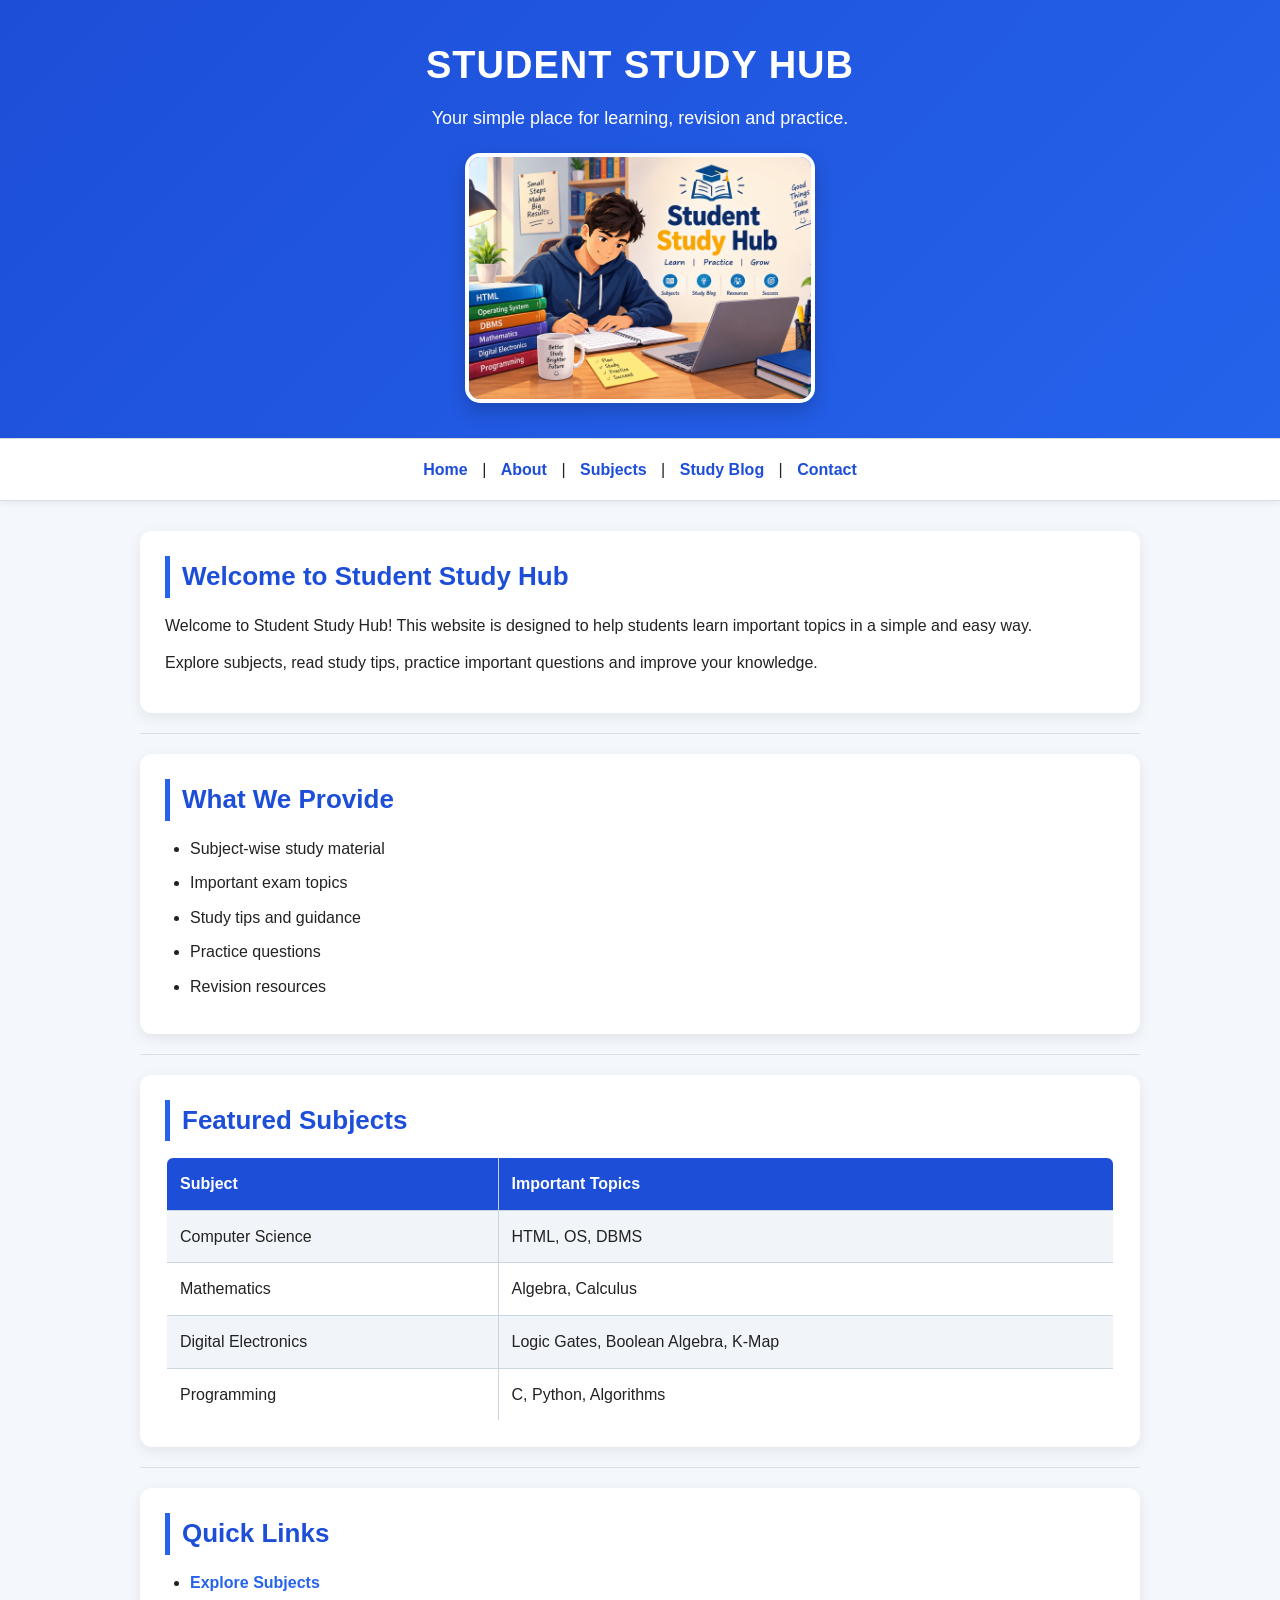
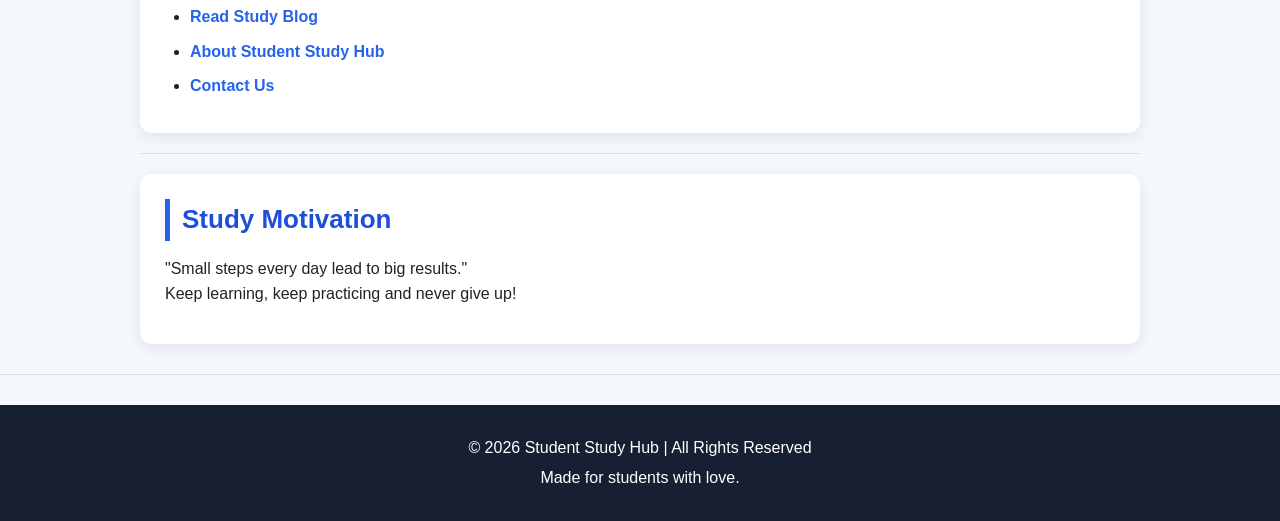
<file: index.html>
<!DOCTYPE html>
<html lang="en">

<head>
    <meta charset="UTF-8">

    <title>Student Study Hub - Home</title> 
    <link rel="stylesheet" href="imdex.css">
</head>

<body>

    
    <header>
        <h1> STUDENT STUDY HUB</h1>

        <p>
            Your simple place for learning, revision and practice.
        </p>

        <img src="study.png"
            alt="Student studying with books"
            width="350"
            height="250">
    </header>

    <hr>

    
    <nav>
        <a href="index.html">Home</a> |
        <a href="about.html">About</a> |
        <a href="subjects.html">Subjects</a> |
        <a href="study-blog.html">Study Blog</a> |
        <a href="contact.html">Contact</a>
    </nav>

    <hr>

    
    <main>

        
        <section>
            <h2> Welcome to Student Study Hub</h2>

            <p>
                Welcome to Student Study Hub! This website is
                designed to help students learn important topics
                in a simple and easy way.
            </p>

            <p>
                Explore subjects, read study tips, practice
                important questions and improve your knowledge.
            </p>
        </section>

        <hr>

      
        <section>
            <h2> What We Provide</h2>

            <ul>
                <li>Subject-wise study material</li>
                <li> Important exam topics</li>
                <li> Study tips and guidance</li>
                <li>Practice questions</li>
                <li> Revision resources</li>
            </ul>
        </section>

        <hr>

  
        <section>
            <h2> Featured Subjects</h2>

            <table border="2" cellpadding="10">

                <tr>
                    <th>Subject</th>
                    <th>Important Topics</th>
                </tr>

                <tr>
                    <td>Computer Science</td>
                    <td>HTML, OS, DBMS</td>
                </tr>

                <tr>
                    <td>Mathematics</td>
                    <td>Algebra, Calculus</td>
                </tr>

                <tr>
                    <td>Digital Electronics</td>
                    <td>Logic Gates, Boolean Algebra, K-Map</td>
                </tr>

                <tr>
                    <td>Programming</td>
                    <td>C, Python, Algorithms</td>
                </tr>

            </table>
        </section>

        <hr>

        
        <section>
            <h2> Quick Links</h2>

            <ul>
                <li>
                    <a href="subjects.html">
                        Explore Subjects
                    </a>
                </li>

                <li>
                    <a href="study-blog.html">
                        Read Study Blog
                    </a>
                </li>

                <li>
                    <a href="about.html">
                        About Student Study Hub
                    </a>
                </li>

                <li>
                    <a href="contact.html">
                        Contact Us
                    </a>
                </li>
            </ul>
        </section>

        <hr>

        
        <section>
            <h2> Study Motivation</h2>

            <blockquote>
                "Small steps every day lead to big results."
            </blockquote>

            <p>
                Keep learning, keep practicing and never give up!
            </p>
        </section>

    </main>

    <hr>

    
    <footer>
        <p>
            © 2026 Student Study Hub | All Rights Reserved
        </p>

        <p>
            Made for students with love.
        </p>
    </footer>

</body>

</html>
</file>
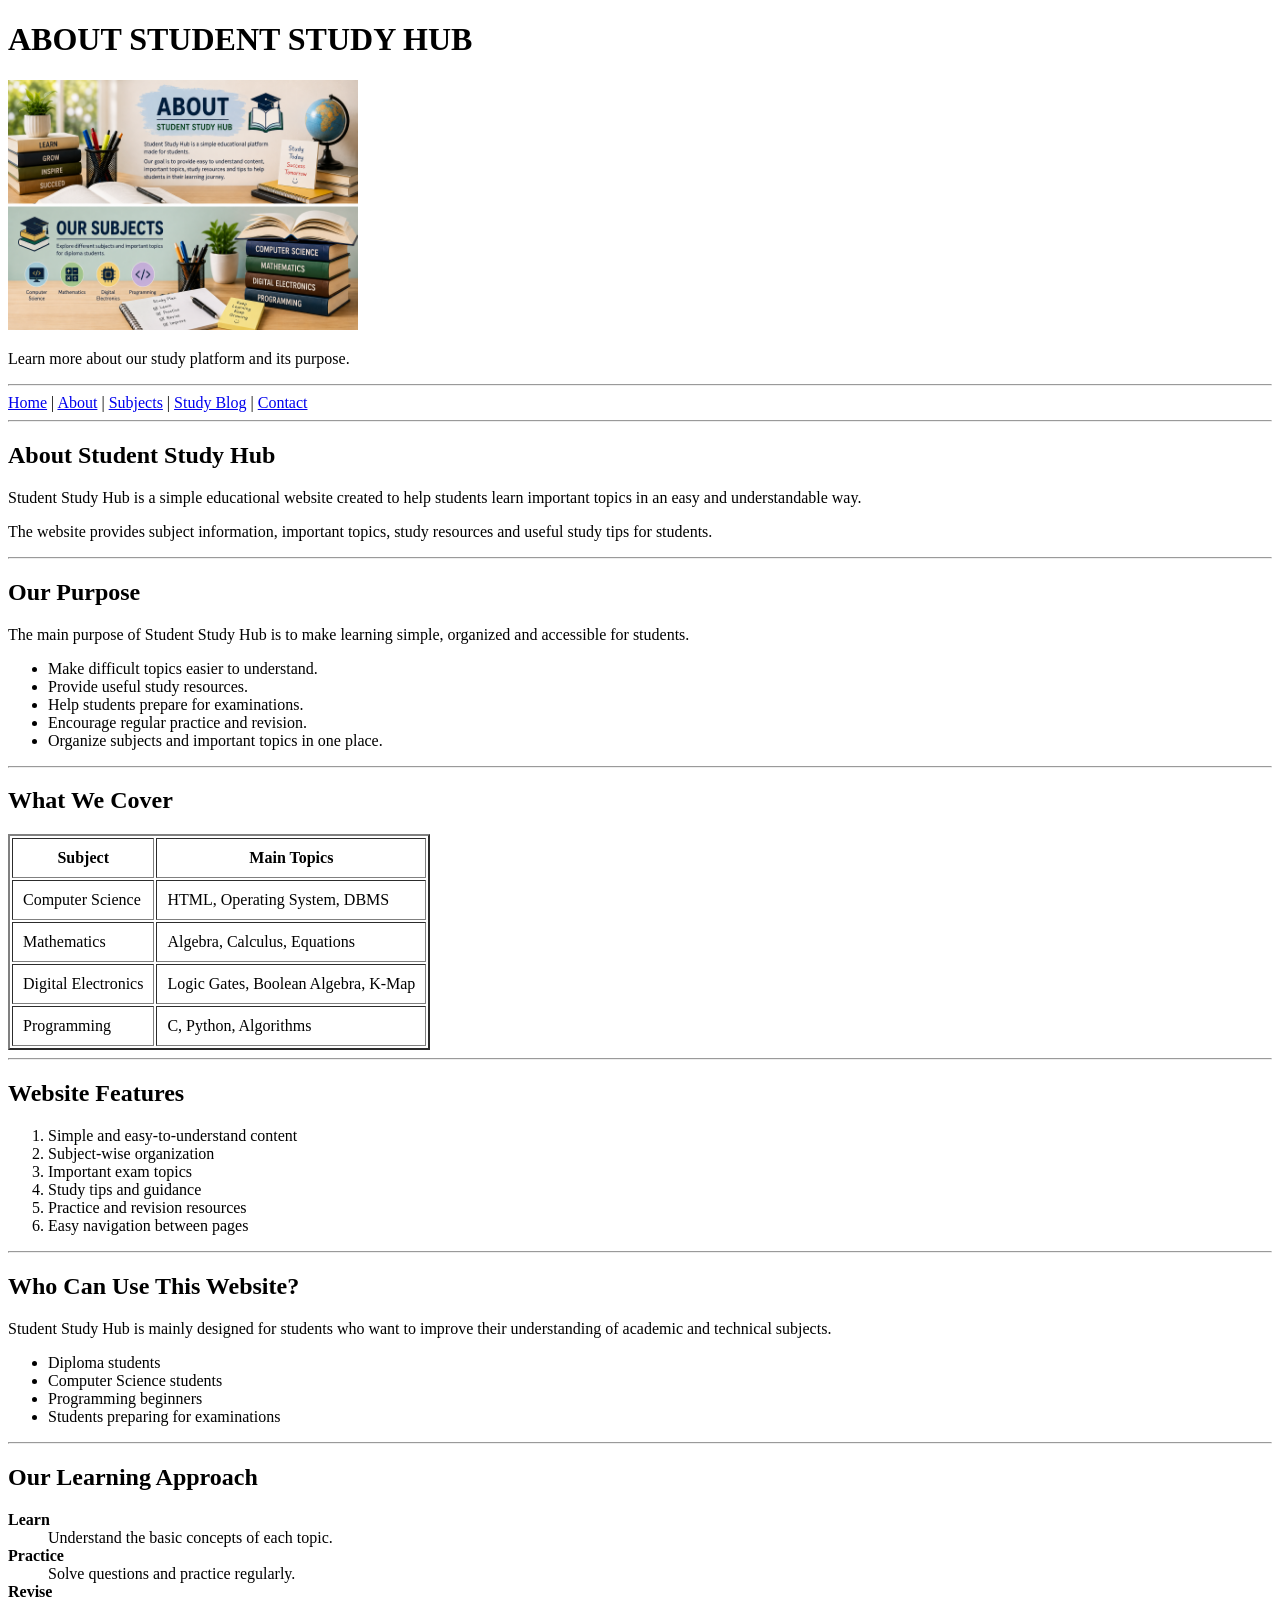
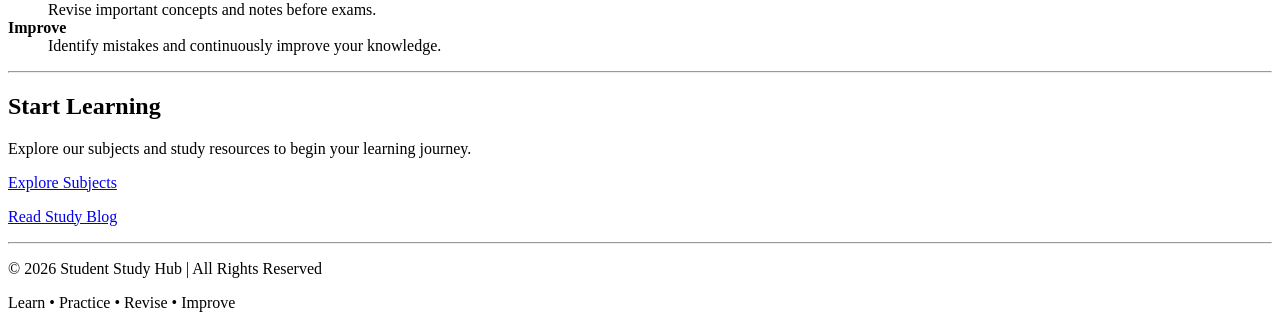
<file: about.html>
<!DOCTYPE html>
<html lang="en">

<head>
    <meta charset="UTF-8">
    

    <title>Student Study Hub - About</title>
</head>

<body>

    
    <header>
        <h1> ABOUT STUDENT STUDY HUB</h1>

        <img src="about.png"
            alt="Students studying and learning"
            width="350"
            height="250">

        <p>
            Learn more about our study platform and its purpose.
        </p>
    </header>

    <hr>

    
    <nav>
        <a href="index.html">Home</a> |
        <a href="about.html">About</a> |
        <a href="subjects.html">Subjects</a> |
        <a href="study-blog.html">Study Blog</a> |
        <a href="contact.html">Contact</a>
    </nav>

    <hr>

    
    <main>

        
        <section>
            <h2> About Student Study Hub</h2>

            <p>
                Student Study Hub is a simple educational website
                created to help students learn important topics
                in an easy and understandable way.
            </p>

            <p>
                The website provides subject information,
                important topics, study resources and useful
                study tips for students.
            </p>
        </section>

        <hr>

        
        <section>
            <h2> Our Purpose</h2>

            <p>
                The main purpose of Student Study Hub is to make
                learning simple, organized and accessible for
                students.
            </p>

            <ul>
                <li>Make difficult topics easier to understand.</li>
                <li>Provide useful study resources.</li>
                <li>Help students prepare for examinations.</li>
                <li>Encourage regular practice and revision.</li>
                <li>Organize subjects and important topics in one place.</li>
            </ul>
        </section>

        <hr>

        
        <section>
            <h2> What We Cover</h2>

            <table border="2" cellpadding="10">

                <tr>
                    <th>Subject</th>
                    <th>Main Topics</th>
                </tr>

                <tr>
                    <td>Computer Science</td>
                    <td>HTML, Operating System, DBMS</td>
                </tr>

                <tr>
                    <td>Mathematics</td>
                    <td>Algebra, Calculus, Equations</td>
                </tr>

                <tr>
                    <td>Digital Electronics</td>
                    <td>Logic Gates, Boolean Algebra, K-Map</td>
                </tr>

                <tr>
                    <td>Programming</td>
                    <td>C, Python, Algorithms</td>
                </tr>

            </table>
        </section>

        <hr>

        
        <section>
            <h2> Website Features</h2>

            <ol>
                <li>Simple and easy-to-understand content</li>
                <li>Subject-wise organization</li>
                <li>Important exam topics</li>
                <li>Study tips and guidance</li>
                <li>Practice and revision resources</li>
                <li>Easy navigation between pages</li>
            </ol>
        </section>

        <hr>

    
        <section>
            <h2> Who Can Use This Website?</h2>

            <p>
                Student Study Hub is mainly designed for students
                who want to improve their understanding of academic
                and technical subjects.
            </p>

            <ul>
                <li>Diploma students</li>
                <li>Computer Science students</li>
                <li>Programming beginners</li>
                <li>Students preparing for examinations</li>
            </ul>
        </section>

        <hr>

      
        <section>
            <h2> Our Learning Approach</h2>

            <dl>

                <dt><strong>Learn</strong></dt>
                <dd>
                    Understand the basic concepts of each topic.
                </dd>

                <dt><strong>Practice</strong></dt>
                <dd>
                    Solve questions and practice regularly.
                </dd>

                <dt><strong>Revise</strong></dt>
                <dd>
                    Revise important concepts and notes before exams.
                </dd>

                <dt><strong>Improve</strong></dt>
                <dd>
                    Identify mistakes and continuously improve your knowledge.
                </dd>

            </dl>
        </section>

        <hr>

        
        <section>
            <h2> Start Learning</h2>

            <p>
                Explore our subjects and study resources to
                begin your learning journey.
            </p>

            <p>
                <a href="subjects.html">
                     Explore Subjects
                </a>
            </p>

            <p>
                <a href="study-blog.html">
                    Read Study Blog
                </a>
            </p>
        </section>

    </main>

    <hr>

    
    <footer>
        <p>
            &copy; 2026 Student Study Hub | All Rights Reserved
        </p>

        <p>
            Learn • Practice • Revise • Improve 
        </p>
    </footer>

</body>

</html>
</file>
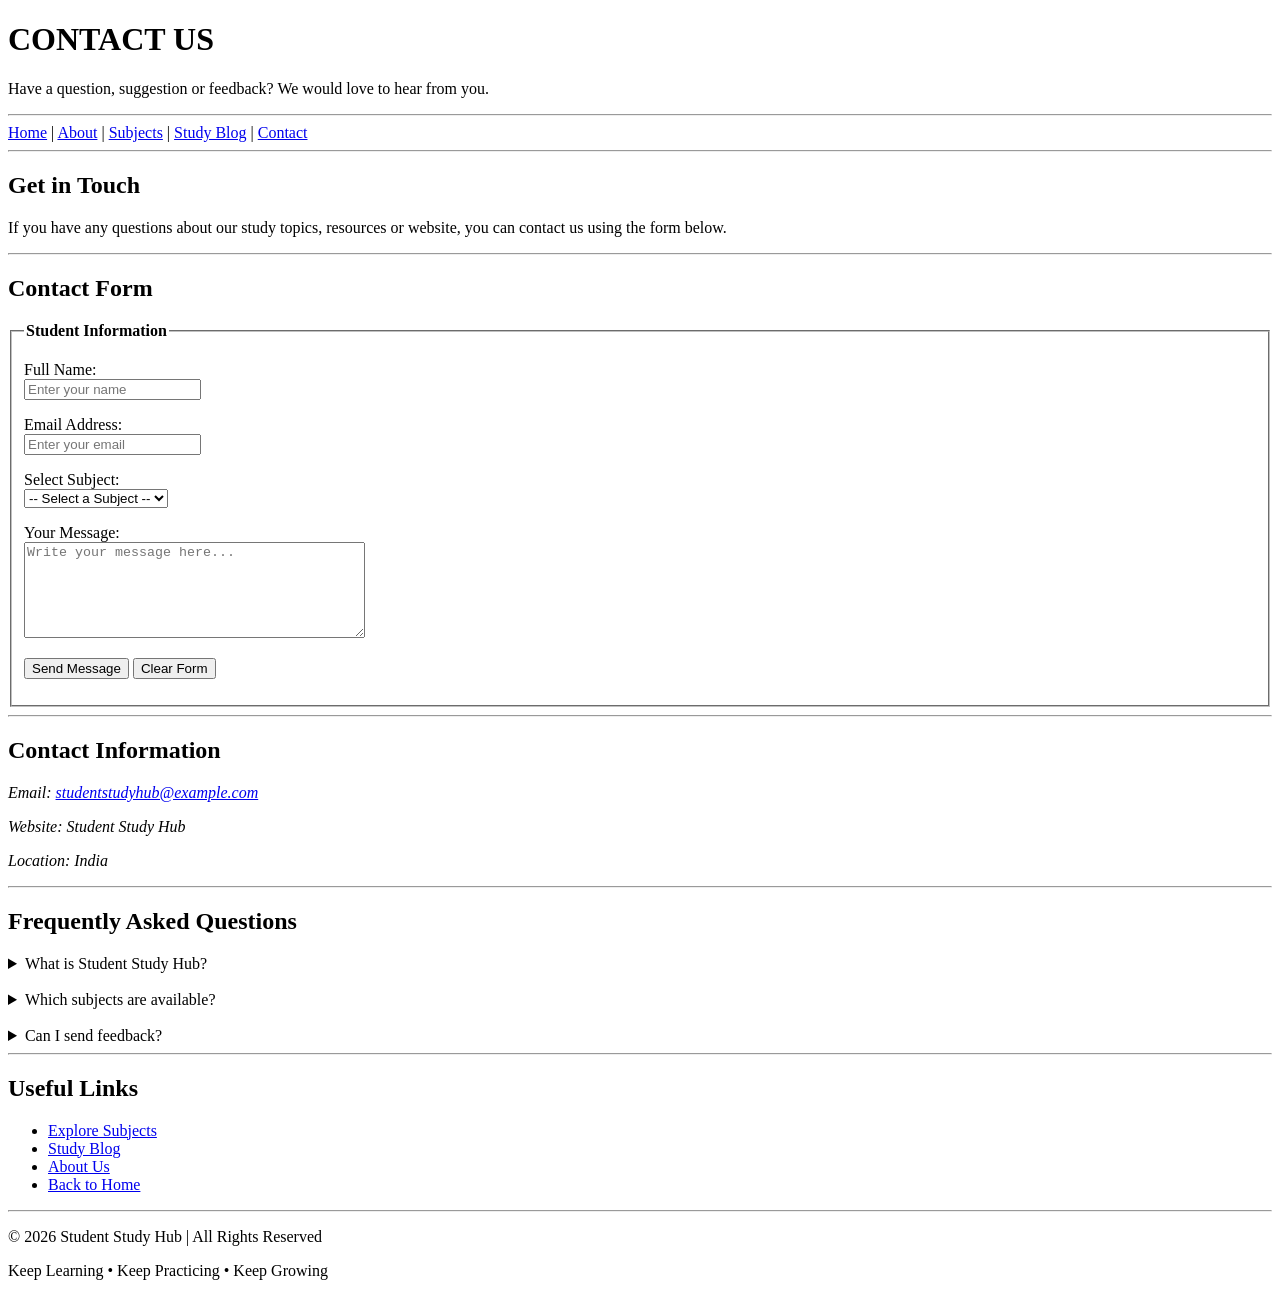
<file: contact.html>
<!DOCTYPE html>
<html lang="en">

<head>
 <meta charset="UTF-8">
    <title>Student Study Hub - Contact</title>
</head>

<body>

   
    <header>
        <h1>CONTACT US</h1>

        <p>
            Have a question, suggestion or feedback?
            We would love to hear from you.
        </p>
    </header>

    <hr>

    
    <nav>
        <a href="index.html">Home</a> |
        <a href="about.html">About</a> |
        <a href="subjects.html">Subjects</a> |
        <a href="study-blog.html">Study Blog</a> |
        <a href="contact.html">Contact</a>
    </nav>

    <hr>

    
    <main>

   
        <section>
            <h2> Get in Touch</h2>

            <p>
                If you have any questions about our study topics,
                resources or website, you can contact us using
                the form below.
            </p>
        </section>

        <hr>

        
        <section>
            <h2> Contact Form</h2>

            <form action="#" method="post">

                <fieldset>

                    <legend>
                        <strong>Student Information</strong>
                    </legend>

                    <p>
                        <label for="name">Full Name:</label><br>
                        <input type="text"
                            id="name"
                            name="name"
                            placeholder="Enter your name"
                            required>
                    </p>

                    <p>
                        <label for="email">Email Address:</label><br>
                        <input type="email"
                            id="email"
                            name="email"
                            placeholder="Enter your email"
                            required>
                    </p>

                    <p>
                        <label for="subject">Select Subject:</label><br>

                        <select id="subject" name="subject">

                            <option value="">
                                -- Select a Subject --
                            </option>

                            <option value="computer-science">
                                Computer Science
                            </option>

                            <option value="mathematics">
                                Mathematics
                            </option>

                            <option value="digital-electronics">
                                Digital Electronics
                            </option>

                            <option value="programming">
                                Programming
                            </option>

                            <option value="other">
                                Other
                            </option>

                        </select>
                    </p>

                    <p>
                        <label for="message">Your Message:</label><br>

                        <textarea id="message"
                            name="message"
                            rows="6"
                            cols="40"
                            placeholder="Write your message here..."
                            required></textarea>
                    </p>

                    <p>
                        <input type="submit" value="Send Message">
                        <input type="reset" value="Clear Form">
                    </p>

                </fieldset>

            </form>
        </section>

        <hr>

        
        <section>
            <h2> Contact Information</h2>

            <address>

                <p>
                     Email:
                    <a href="mailto:studentstudyhub@example.com">
                        studentstudyhub@example.com
                    </a>
                </p>

                <p>
                     Website:
                    Student Study Hub
                </p>

                <p>
                     Location:
                    India
                </p>

            </address>
        </section>

        <hr>

       
        <section>
            <h2> Frequently Asked Questions</h2>

            <details>
                <summary>
                    What is Student Study Hub?
                </summary>

                <p>
                    Student Study Hub is a simple educational
                    website that provides study-related topics
                    and resources for students.
                </p>
            </details>

            <br>

            <details>
                <summary>
                    Which subjects are available?
                </summary>

                <p>
                    Computer Science, Mathematics,
                    Digital Electronics and Programming.
                </p>
            </details>

            <br>

            <details>
                <summary>
                    Can I send feedback?
                </summary>

                <p>
                    Yes. You can use the contact form above
                    to send your questions or feedback.
                </p>
            </details>

        </section>

        <hr>

        
        <section>
            <h2> Useful Links</h2>

            <ul>
                <li>
                    <a href="subjects.html">
                        Explore Subjects
                    </a>
                </li>

                <li>
                    <a href="study-blog.html">
                        Study Blog
                    </a>
                </li>

                <li>
                    <a href="about.html">
                        About Us
                    </a>
                </li>

                <li>
                    <a href="index.html">
                        Back to Home
                    </a>
                </li>
            </ul>
        </section>

    </main>

    <hr>

    
    <footer>
        <p>
            &copy; 2026 Student Study Hub | All Rights Reserved
        </p>

        <p>
            Keep Learning • Keep Practicing • Keep Growing 
        </p>
    </footer>

</body>

</html>
</file>
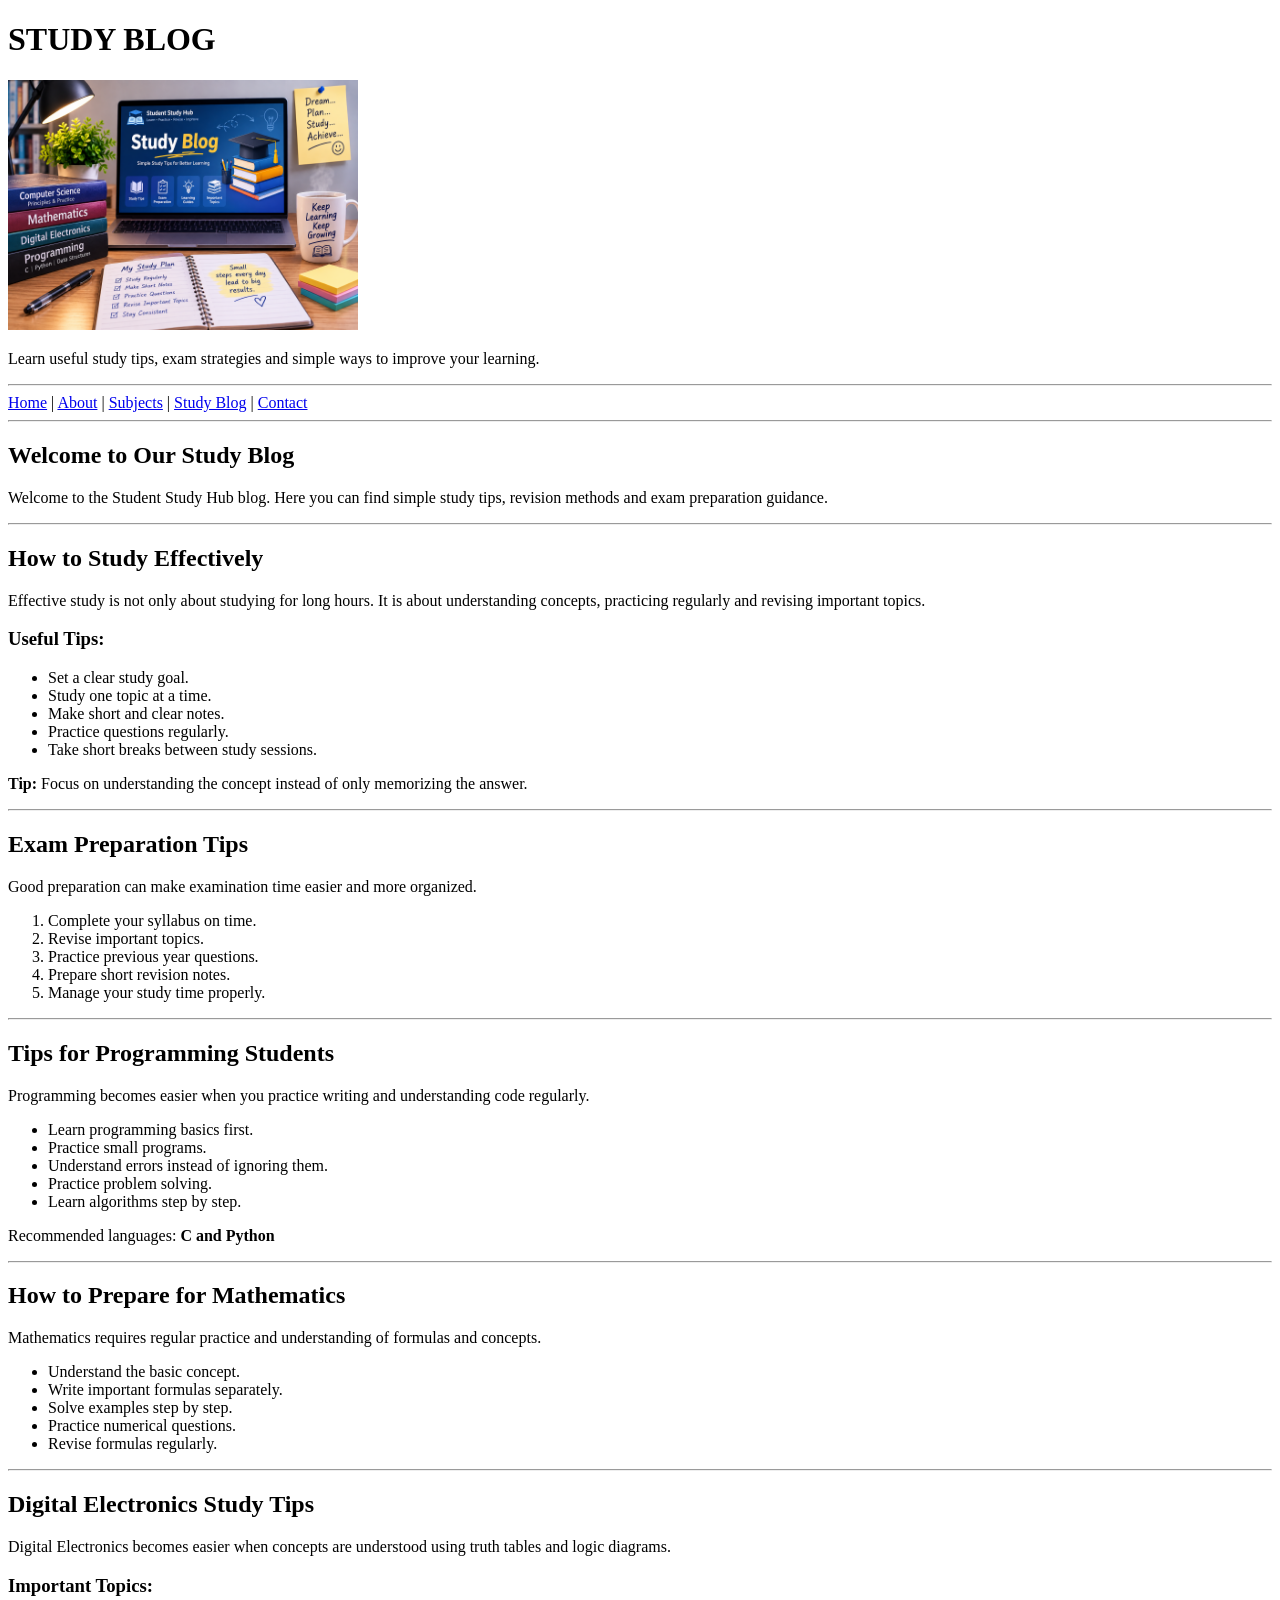
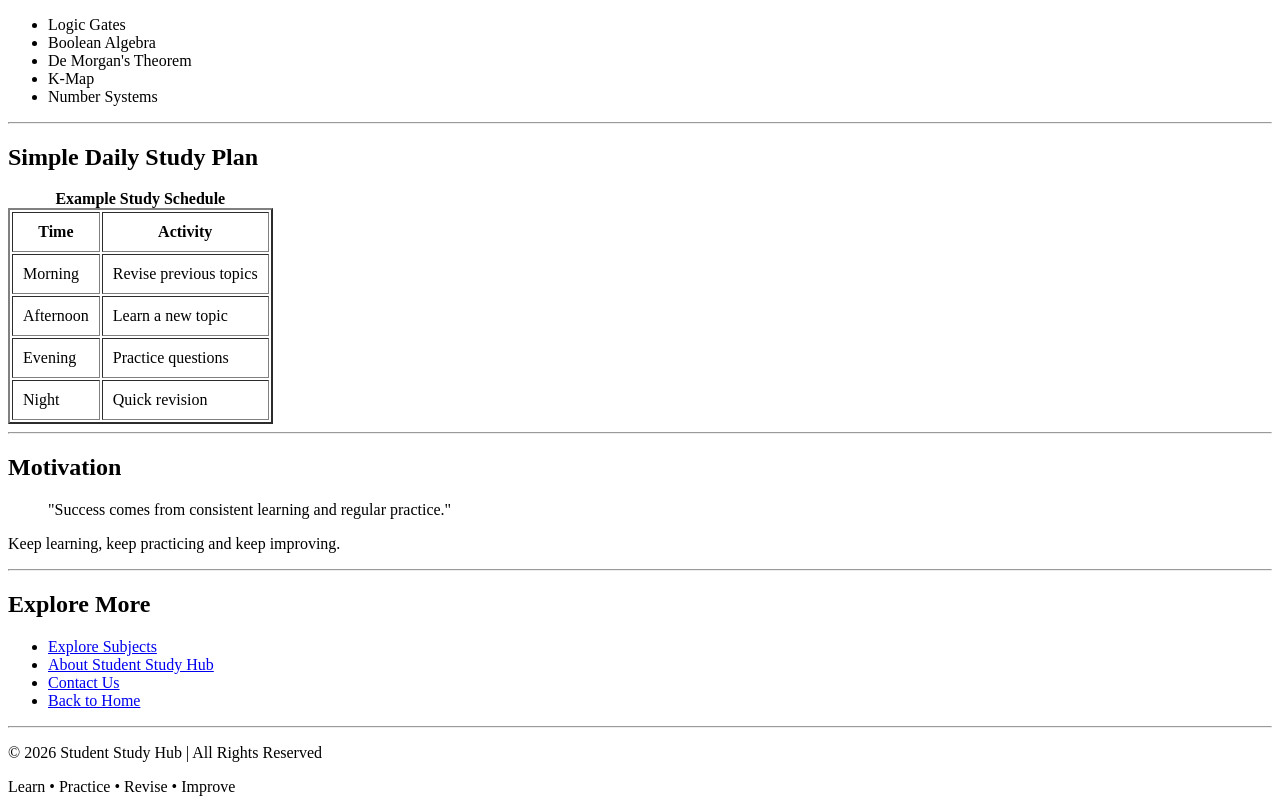
<file: study-blog.html>
<!DOCTYPE html>
<html lang="en">

<head>
    <meta charset="UTF-8">

    <title>Student Study Hub - Study Blog</title>
</head>

<body>

   
    <header>
        <h1> STUDY BLOG</h1>

        <img src="study-blog.png"
            alt="Student reading and studying"
            width="350"
            height="250">

        <p>
            Learn useful study tips, exam strategies and
            simple ways to improve your learning.
        </p>
    </header>

    <hr>

   
    <nav>
        <a href="index.html">Home</a> |
        <a href="about.html">About</a> |
        <a href="subjects.html">Subjects</a> |
        <a href="study-blog.html">Study Blog</a> |
        <a href="contact.html">Contact</a>
    </nav>

    <hr>

    <main>

        
        <section>
            <h2>Welcome to Our Study Blog</h2>

            <p>
                Welcome to the Student Study Hub blog.
                Here you can find simple study tips, revision
                methods and exam preparation guidance.
            </p>
        </section>

        <hr>

 
        <article>
            <h2> How to Study Effectively</h2>

            <p>
                Effective study is not only about studying for
                long hours. It is about understanding concepts,
                practicing regularly and revising important topics.
            </p>

            <h3>Useful Tips:</h3>

            <ul>
                <li>Set a clear study goal.</li>
                <li>Study one topic at a time.</li>
                <li>Make short and clear notes.</li>
                <li>Practice questions regularly.</li>
                <li>Take short breaks between study sessions.</li>
            </ul>

            <p>
                <strong>Tip:</strong>
                Focus on understanding the concept instead of
                only memorizing the answer.
            </p>
        </article>

        <hr>

      
        <article>
            <h2> Exam Preparation Tips</h2>

            <p>
                Good preparation can make examination time
                easier and more organized.
            </p>

            <ol>
                <li>Complete your syllabus on time.</li>
                <li>Revise important topics.</li>
                <li>Practice previous year questions.</li>
                <li>Prepare short revision notes.</li>
                <li>Manage your study time properly.</li>
            </ol>
        </article>

        <hr>

        
        <article>
            <h2> Tips for Programming Students</h2>

            <p>
                Programming becomes easier when you practice
                writing and understanding code regularly.
            </p>

            <ul>
                <li>Learn programming basics first.</li>
                <li>Practice small programs.</li>
                <li>Understand errors instead of ignoring them.</li>
                <li>Practice problem solving.</li>
                <li>Learn algorithms step by step.</li>
            </ul>

            <p>
                Recommended languages:
                <strong>C and Python</strong>
            </p>
        </article>

        <hr>

        
        <article>
            <h2> How to Prepare for Mathematics</h2>

            <p>
                Mathematics requires regular practice and
                understanding of formulas and concepts.
            </p>

            <ul>
                <li>Understand the basic concept.</li>
                <li>Write important formulas separately.</li>
                <li>Solve examples step by step.</li>
                <li>Practice numerical questions.</li>
                <li>Revise formulas regularly.</li>
            </ul>
        </article>

        <hr>

       
        <article>
            <h2> Digital Electronics Study Tips</h2>

            <p>
                Digital Electronics becomes easier when concepts
                are understood using truth tables and logic diagrams.
            </p>

            <h3>Important Topics:</h3>

            <ul>
                <li>Logic Gates</li>
                <li>Boolean Algebra</li>
                <li>De Morgan's Theorem</li>
                <li>K-Map</li>
                <li>Number Systems</li>
            </ul>
        </article>

        <hr>

       
        <section>
            <h2> Simple Daily Study Plan</h2>

            <table border="2" cellpadding="10">

                <caption>
                    <strong>Example Study Schedule</strong>
                </caption>

                <tr>
                    <th>Time</th>
                    <th>Activity</th>
                </tr>

                <tr>
                    <td>Morning</td>
                    <td>Revise previous topics</td>
                </tr>

                <tr>
                    <td>Afternoon</td>
                    <td>Learn a new topic</td>
                </tr>

                <tr>
                    <td>Evening</td>
                    <td>Practice questions</td>
                </tr>

                <tr>
                    <td>Night</td>
                    <td>Quick revision</td>
                </tr>

            </table>
        </section>

        <hr>

        
        <section>
            <h2> Motivation</h2>

            <blockquote>
                "Success comes from consistent learning
                and regular practice."
            </blockquote>

            <p>
                Keep learning, keep practicing and keep improving.
            </p>
        </section>

        <hr>

        
        <section>
        <h2> Explore More</h2>

        <ul>
          <li>
                <a href="subjects.html">
                         Explore Subjects
                 </a>
                </li>

                <li>
                    <a href="about.html">
                         About Student Study Hub
                    </a>
                </li>

                <li>
                    <a href="contact.html">
                         Contact Us
                    </a>
                </li>

                <li>
                    <a href="index.html">
                         Back to Home
                    </a>
                </li>
            </ul>
        </section>

    </main>

    <hr>

    
    <footer>
        <p>
            &copy; 2026 Student Study Hub | All Rights Reserved
        </p>

        <p>
            Learn • Practice • Revise • Improve 
        </p>
    </footer>

</body>

</html>
</file>
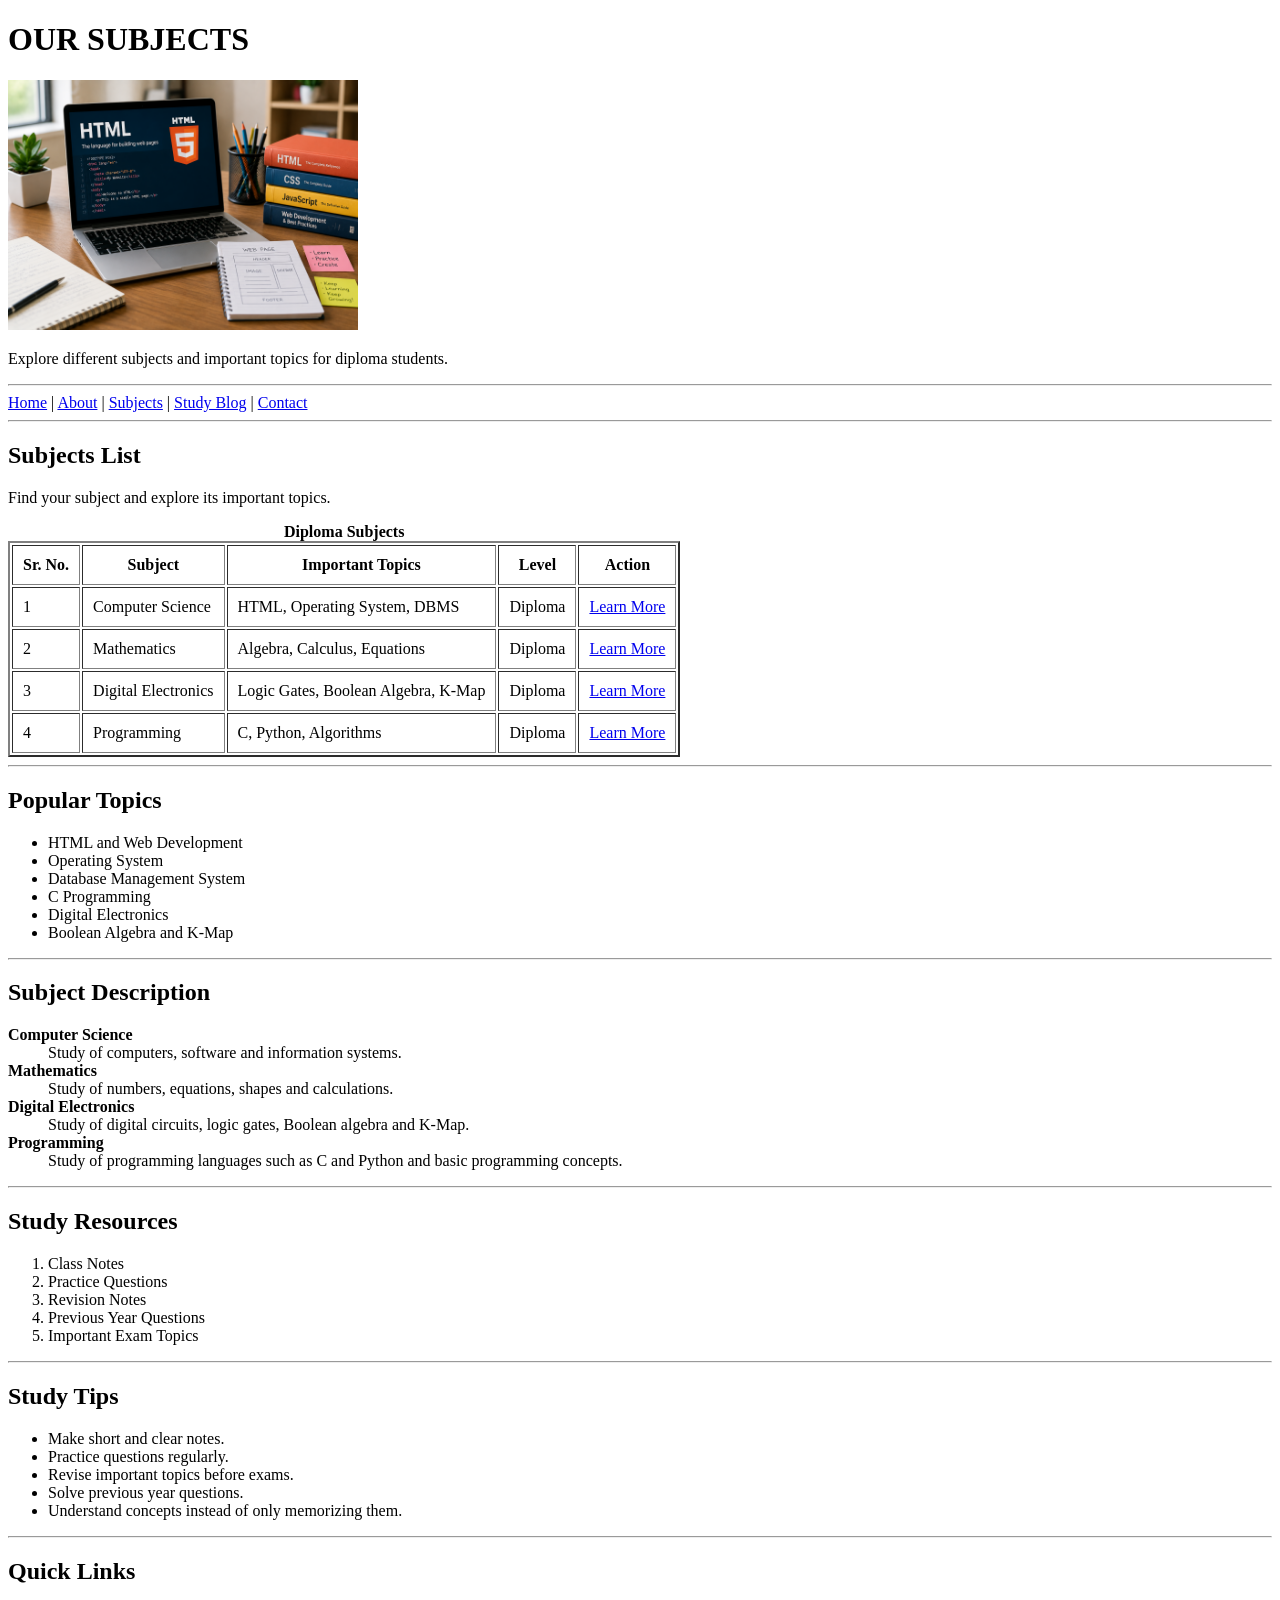
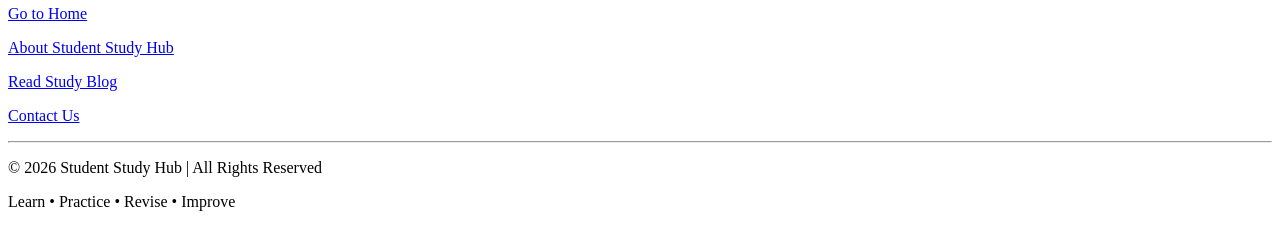
<file: subjects.html>
<!DOCTYPE html>
<html lang="en">

<head>
     <meta charset="UTF-8">

    <title>Student Study Hub - Subjects</title>
</head>

<body>

   
    <header>
        <h1>OUR SUBJECTS</h1>

        <img src="subject.png"
            alt="Books and study material"
            width="350"
            height="250">

        <p>
            Explore different subjects and important topics
            for diploma students.
        </p>
    </header>

    <hr>

    
    <nav>
        <a href="index.html">Home</a> |
        <a href="about.html">About</a> |
        <a href="subjects.html">Subjects</a> |
        <a href="study-blog.html">Study Blog</a> |
        <a href="contact.html">Contact</a>
    </nav>

    <hr>

    <main>

        
        <section>
            <h2> Subjects List</h2>

            <p>
                Find your subject and explore its important topics.
            </p>

            <table border="2" cellpadding="10">

                <caption>
                    <strong>Diploma Subjects</strong>
                </caption>

                <tr>
                    <th>Sr. No.</th>
                    <th>Subject</th>
                    <th>Important Topics</th>
                    <th>Level</th>
                    <th>Action</th>
                </tr>

                <tr>
                    <td>1</td>
                    <td>Computer Science</td>
                    <td>HTML, Operating System, DBMS</td>
                    <td>Diploma</td>
                    <td>
                        <a href="study-blog.html">Learn More</a>
                    </td>
                </tr>

                <tr>
                    <td>2</td>
                    <td>Mathematics</td>
                    <td>Algebra, Calculus, Equations</td>
                    <td>Diploma</td>
                    <td>
                        <a href="study-blog.html">Learn More</a>
                    </td>
                </tr>

                <tr>
                    <td>3</td>
                    <td>Digital Electronics</td>
                    <td>Logic Gates, Boolean Algebra, K-Map</td>
                    <td>Diploma</td>
                    <td>
                        <a href="study-blog.html">Learn More</a>
                    </td>
                </tr>

                <tr>
                    <td>4</td>
                    <td>Programming</td>
                    <td>C, Python, Algorithms</td>
                    <td>Diploma</td>
                    <td>
                        <a href="study-blog.html">Learn More</a>
                    </td>
                </tr>

            </table>
        </section>

        <hr>

        
        <section>
            <h2> Popular Topics</h2>

            <ul>
                <li>HTML and Web Development</li>
                <li>Operating System</li>
                <li>Database Management System</li>
                <li>C Programming</li>
                <li>Digital Electronics</li>
                <li>Boolean Algebra and K-Map</li>
            </ul>
        </section>

        <hr>

      
        <section>
            <h2> Subject Description</h2>

            <dl>

                <dt>
                    <strong>Computer Science</strong>
                </dt>

                <dd>
                    Study of computers, software and information systems.
                </dd>

                <dt>
                    <strong>Mathematics</strong>
                </dt>

                <dd>
                    Study of numbers, equations, shapes and calculations.
                </dd>

                <dt>
                    <strong>Digital Electronics</strong>
                </dt>

                <dd>
                    Study of digital circuits, logic gates,
                    Boolean algebra and K-Map.
                </dd>

                <dt>
                    <strong>Programming</strong>
                </dt>

                <dd>
                    Study of programming languages such as
                    C and Python and basic programming concepts.
                </dd>

            </dl>
        </section>

        <hr>

        
        <section>
            <h2>Study Resources</h2>

            <ol>
                <li>Class Notes</li>
                <li>Practice Questions</li>
                <li>Revision Notes</li>
                <li>Previous Year Questions</li>
                <li>Important Exam Topics</li>
            </ol>
        </section>

        <hr>

        
        <section>
            <h2> Study Tips</h2>

            <ul>
                <li>Make short and clear notes.</li>
                <li>Practice questions regularly.</li>
                <li>Revise important topics before exams.</li>
                <li>Solve previous year questions.</li>
                <li>Understand concepts instead of only memorizing them.</li>
            </ul>
        </section>

        <hr>

        
        <section>
            <h2> Quick Links</h2>

            <p>
                <a href="index.html"> Go to Home</a>
            </p>

            <p>
                <a href="about.html"> About Student Study Hub</a>
            </p>

            <p>
                <a href="study-blog.html"> Read Study Blog</a>
            </p>

            <p>
                <a href="contact.html"> Contact Us</a>
            </p>
        </section>

    </main>

    <hr>

    
    <footer>
        <p>
            &copy; 2026 Student Study Hub | All Rights Reserved
        </p>

        <p>
            Learn • Practice • Revise • Improve 
        </p>
    </footer>

</body>

</html>
</file>
<file: imdex.css>
* {
    margin: 0;
    padding: 0;
    box-sizing: border-box;
}

body {
    font-family: Arial, Helvetica, sans-serif;
    background: #f4f7fb;
    color: #222;
    line-height: 1.6;
}

header {
    text-align: center;
    background: linear-gradient(135deg, #1d4ed8, #2563eb);
    color: white;
    padding: 35px 20px;
}

header h1 {
    font-size: 38px;
    margin-bottom: 8px;
    letter-spacing: 1px;
}

header p {
    font-size: 18px;
    margin-bottom: 20px;
}

header img {
    display: block;
    width: 350px;
    height: 250px;
    max-width: 100%;
    object-fit: cover;
    margin: 0 auto;
    border-radius: 15px;
    border: 4px solid white;
    box-shadow: 0 8px 20px rgba(0, 0, 0, 0.2);
}

hr {
    border: 0;
    height: 1px;
    background: #d9e0ea;
}

nav {
    background: white;
    text-align: center;
    padding: 18px 10px;
    box-shadow: 0 2px 8px rgba(0, 0, 0, 0.08);
}

nav a {
    color: #1d4ed8;
    text-decoration: none;
    font-weight: bold;
    margin: 0 10px;
    transition: color 0.2s;
}

nav a:hover {
    color: #dc2626;
    text-decoration: underline;
}

main {
    width: 90%;
    max-width: 1000px;
    margin: 30px auto;
}

section {
    background: white;
    padding: 25px;
    margin: 20px 0;
    border-radius: 12px;
    box-shadow: 0 4px 14px rgba(0, 0, 0, 0.08);
}

section h2 {
    color: #1d4ed8;
    font-size: 26px;
    margin-bottom: 15px;
    border-left: 5px solid #2563eb;
    padding-left: 12px;
}

section p {
    margin-bottom: 12px;
}

ul {
    padding-left: 25px;
}

li {
    margin: 9px 0;
}

table {
    width: 100%;
    border-collapse: collapse;
    margin-top: 15px;
    overflow: hidden;
    border-radius: 8px;
}

th,
td {
    border: 1px solid #cbd5e1;
    padding: 13px;
    text-align: left;
}

th {
    background: #1d4ed8;
    color: white;
}

tr:nth-child(even) {
    background: #f1f5f9;
}

tr:hover {
    background: #dbeafe;
}

section a {
    color: #2563eb;
    font-weight: bold;
    text-decoration: none;
}

section a:hover {
    text-decoration: underline;
}

footer {
    background: #172033;
    color: white;
    text-align: center;
    padding: 25px 15px;
    margin-top: 30px;
}

footer p {
    margin: 5px 0;
}

@media (max-width: 700px) {
    header h1 {
        font-size: 28px;
    }

    header p {
        font-size: 16px;
    }

    nav a {
        display: inline-block;
        margin: 5px 7px;
    }

    main {
        width: 94%;
    }

    section {
        padding: 20px;
    }

    table {
        font-size: 14px;
    }

    th,
    td {
        padding: 9px;
    }
</file>
